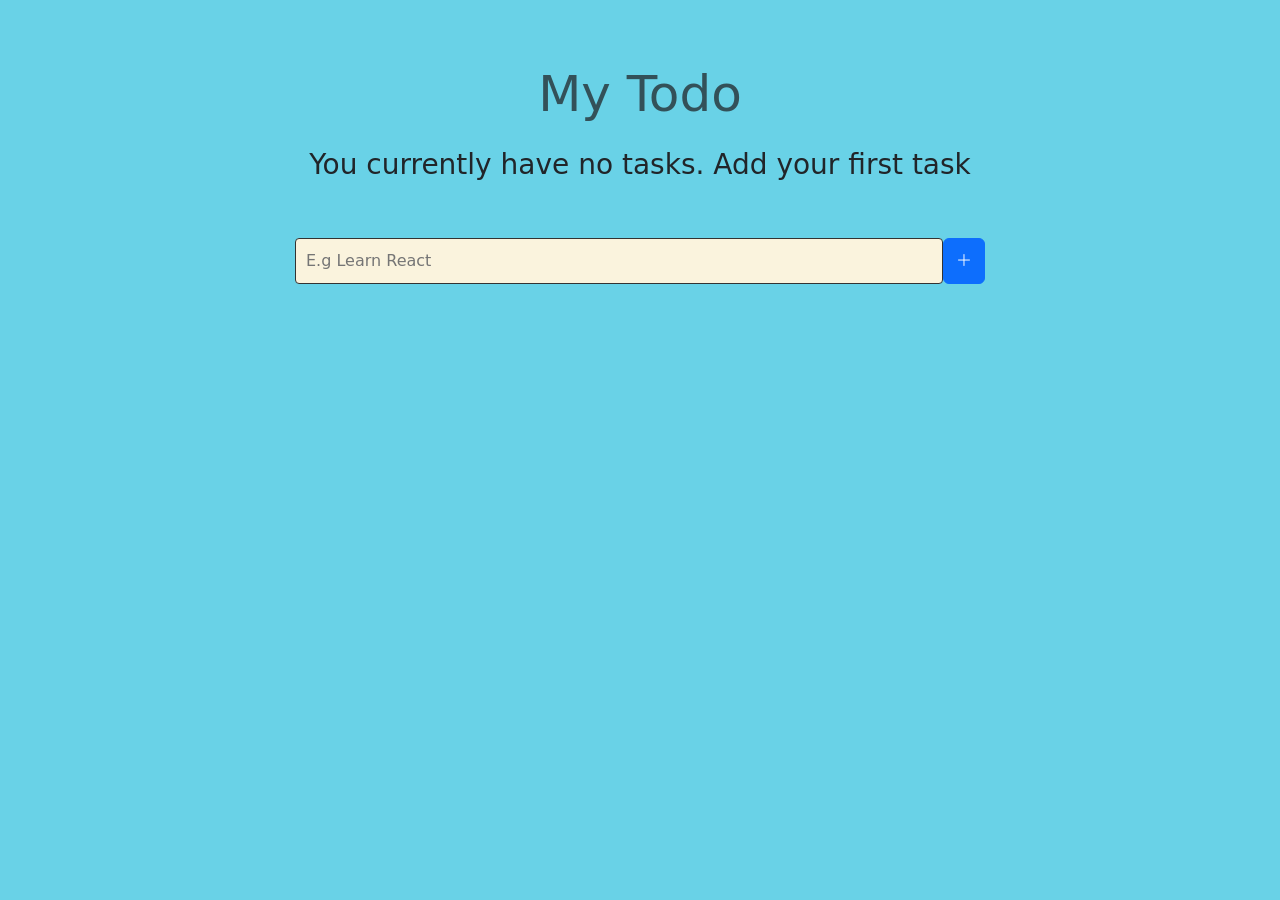
<file: index.html>
<!DOCTYPE html>
<html lang="en">
<head>
    <meta charset="UTF-8">
    <meta http-equiv="X-UA-Compatible" content="IE=edge">
    <meta name="viewport" content="width=device-width, initial-scale=1.0">
    <title>ToDo List</title>
    <link rel="stylesheet" href="todolist.css">
    <link rel="stylesheet" href="https://cdn.jsdelivr.net/npm/bootstrap-icons@1.10.3/font/bootstrap-icons.css">
    <link href="https://cdn.jsdelivr.net/npm/bootstrap@5.3.0-alpha1/dist/css/bootstrap.min.css" rel="stylesheet" integrity="sha384-GLhlTQ8iRABdZLl6O3oVMWSktQOp6b7In1Zl3/Jr59b6EGGoI1aFkw7cmDA6j6gD" crossorigin="anonymous">
    <link href="https://cdn.jsdelivr.net/npm/bootstrap@5.3.0-alpha1/dist/css/bootstrap.min.css" rel="stylesheet" integrity="sha384-GLhlTQ8iRABdZLl6O3oVMWSktQOp6b7In1Zl3/Jr59b6EGGoI1aFkw7cmDA6j6gD" crossorigin="anonymous">
</head>
<body>
  <section class="container-fluid p-5">
    <h1 class="text-center p-3 text-muted">
      My Todo
    </h1>
    <div class="row">
      <h3 class="text-center add-task ">You currently have no tasks. Add your first task</h3>
    </div>

    <div class="row">
      <form action="" class="form w-75 m-auto p-5 justify-content-center">
        <input type="text" autofocus placeholder="E.g Learn React" class="input">
        <button class="btn btn-primary" id="addBtn"><span class="bi-plus-lg"></span></button>
      </form>

      <ul class="todo-list"></ul>
    </div>
  </section>
  <script src="todolist.js"></script>
</body>
</html>
</file>
<file: todolist.css>
* {
    box-sizing: border-box;
  }

  body {
   background-color: #69d2e7 !important;
  }
  
  h1{
    font-size: 50px !important;
  }

  .todo-list {
    list-style: none;
    margin-bottom: 20px;
  }
  
  .todo-item {
    margin: auto;
    width: 50%;
    display: flex;
    align-items: center;
    justify-content: space-between;
  }
  
  .todo-item span {
    flex-grow: 1;
    margin-left: 10px;
    margin-right: 10px;
    font-size: 22px;
  }
  
  .done span {
    text-decoration: line-through;
  }
  
  input[type="checkbox"] {
    display: none;
  }
  
  .tick {
    width: 30px;
    height: 30px;
    border: 3px solid #333;
    border-radius: 50%;
    display: inline-flex;
    justify-content: center;
    align-items: center;
    cursor: pointer;
  }
  
  .tick::before {
    content: '✓';
    font-size: 20px;
    display: none;
  }
  
  .done .tick::before {
    display: inline;
  }
  
  .delete-todo {
    border: none;
    background-color: transparent;
    outline: none;
    cursor: pointer;
    color: red;
    font-size: 23px;
  }

  .delete-todo:hover{
    background-color: rgba(240, 17, 17, 0.481);
  }
  
  form {
    display: flex;
    justify-content: space-between;
  }
  
  input[type="text"] {
    width: 80%;
    padding: 10px;
    border-radius: 4px;
    outline: none;
    background-color: #faf3dd;
    border: 1px solid #333;
  }
  
  .empty {
    flex-direction: column;
    align-items: center;
    justify-content: center;
    display: none;
  }
  
  h3:empty{
    display: none;
  }

  .todo-list:empty {
    display: none;
  }
  
  .todo-list:empty + .empty {
    display: flex;
  }
</file>
